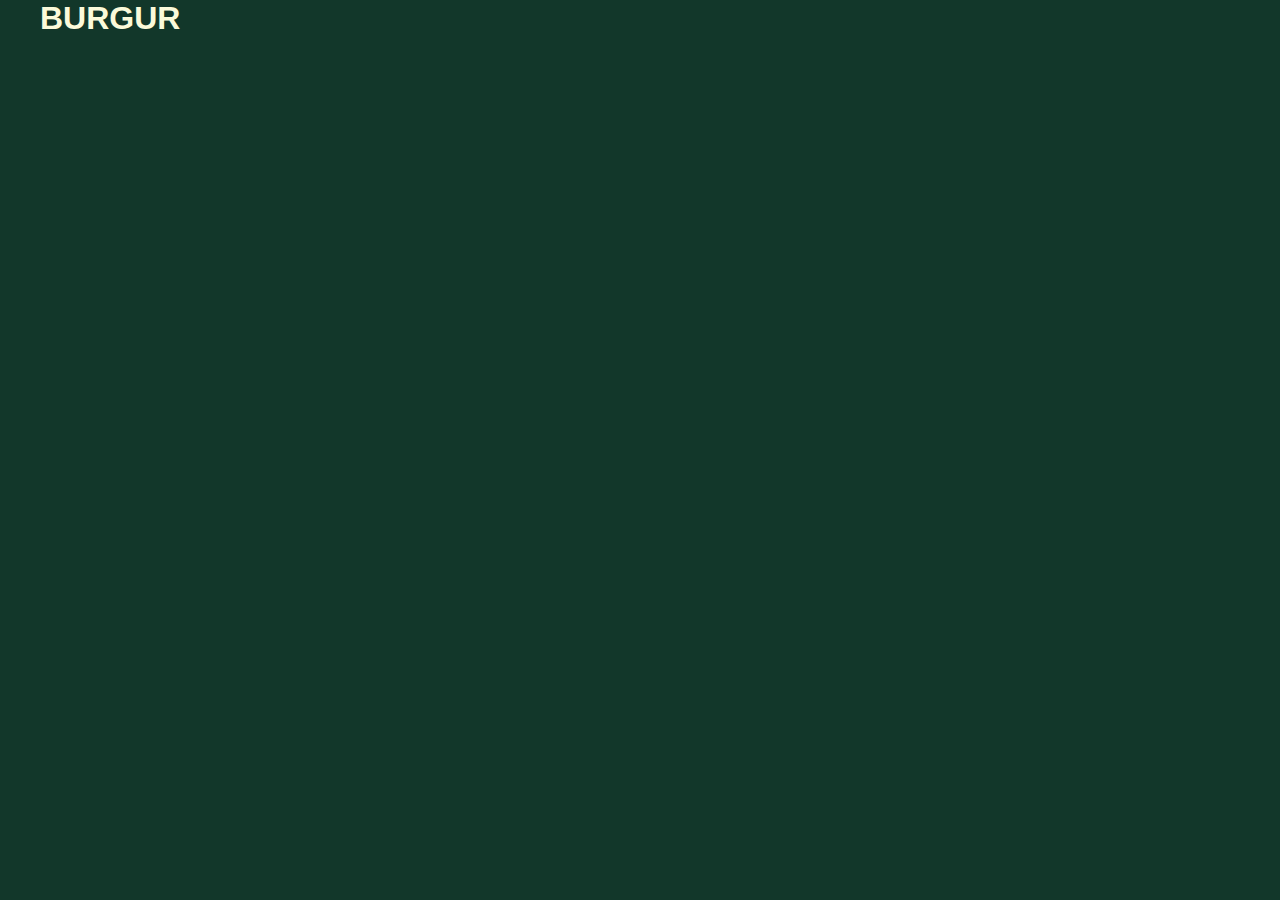
<file: Burgerclub/index.html>
<!DOCTYPE html>
<html lang="en">
<head>
    <meta charset="UTF-8">
    <meta name="viewport" content="width=device-width, initial-scale=1.0">
    <title>Burger Club</title>
    <link rel="stylesheet" href="style.css">
</head>
<body>

      <div class="navigation container">
            <div class="logo_container">
                  <h1 class="logo_text">BURGUR</h1>
            </div>
      </div>

    <!-- NAVBAR -->
    <!-- <header class="navbar">
        <div class="logo">BURGUR</div>

        <nav class="menu">
            <a href="#">Home</a>
            <a href="#">Menu</a>
            <a href="#">About</a>
            <a href="#">Shop</a>
        </nav>
    </header> -->


    <!-- HERO SECTION -->
    <!-- <section class="hero">

        
        <div class="hero-left">
            <h3 class="tagline">THE ULTIMATE</h3>
            <h1 class="title">Burger Club</h1>
            <p class="subtitle">Savor the Flavor, Join the Club!</p>

            <div class="thumbs">
                <img src="images/bur1.png" alt="">
                <img src="images/bur2.png" alt="">
                <img src="images/bur3.png" alt="">
                <img src="images/bur4.png" alt="">
            </div>
        </div>

        
        <div class="hero-right">
            <img src="images/bur.png" class="burger" alt="">
            <div class="burger-shadow"></div>
        </div>

    </section> -->

</body>
</html>
</file>
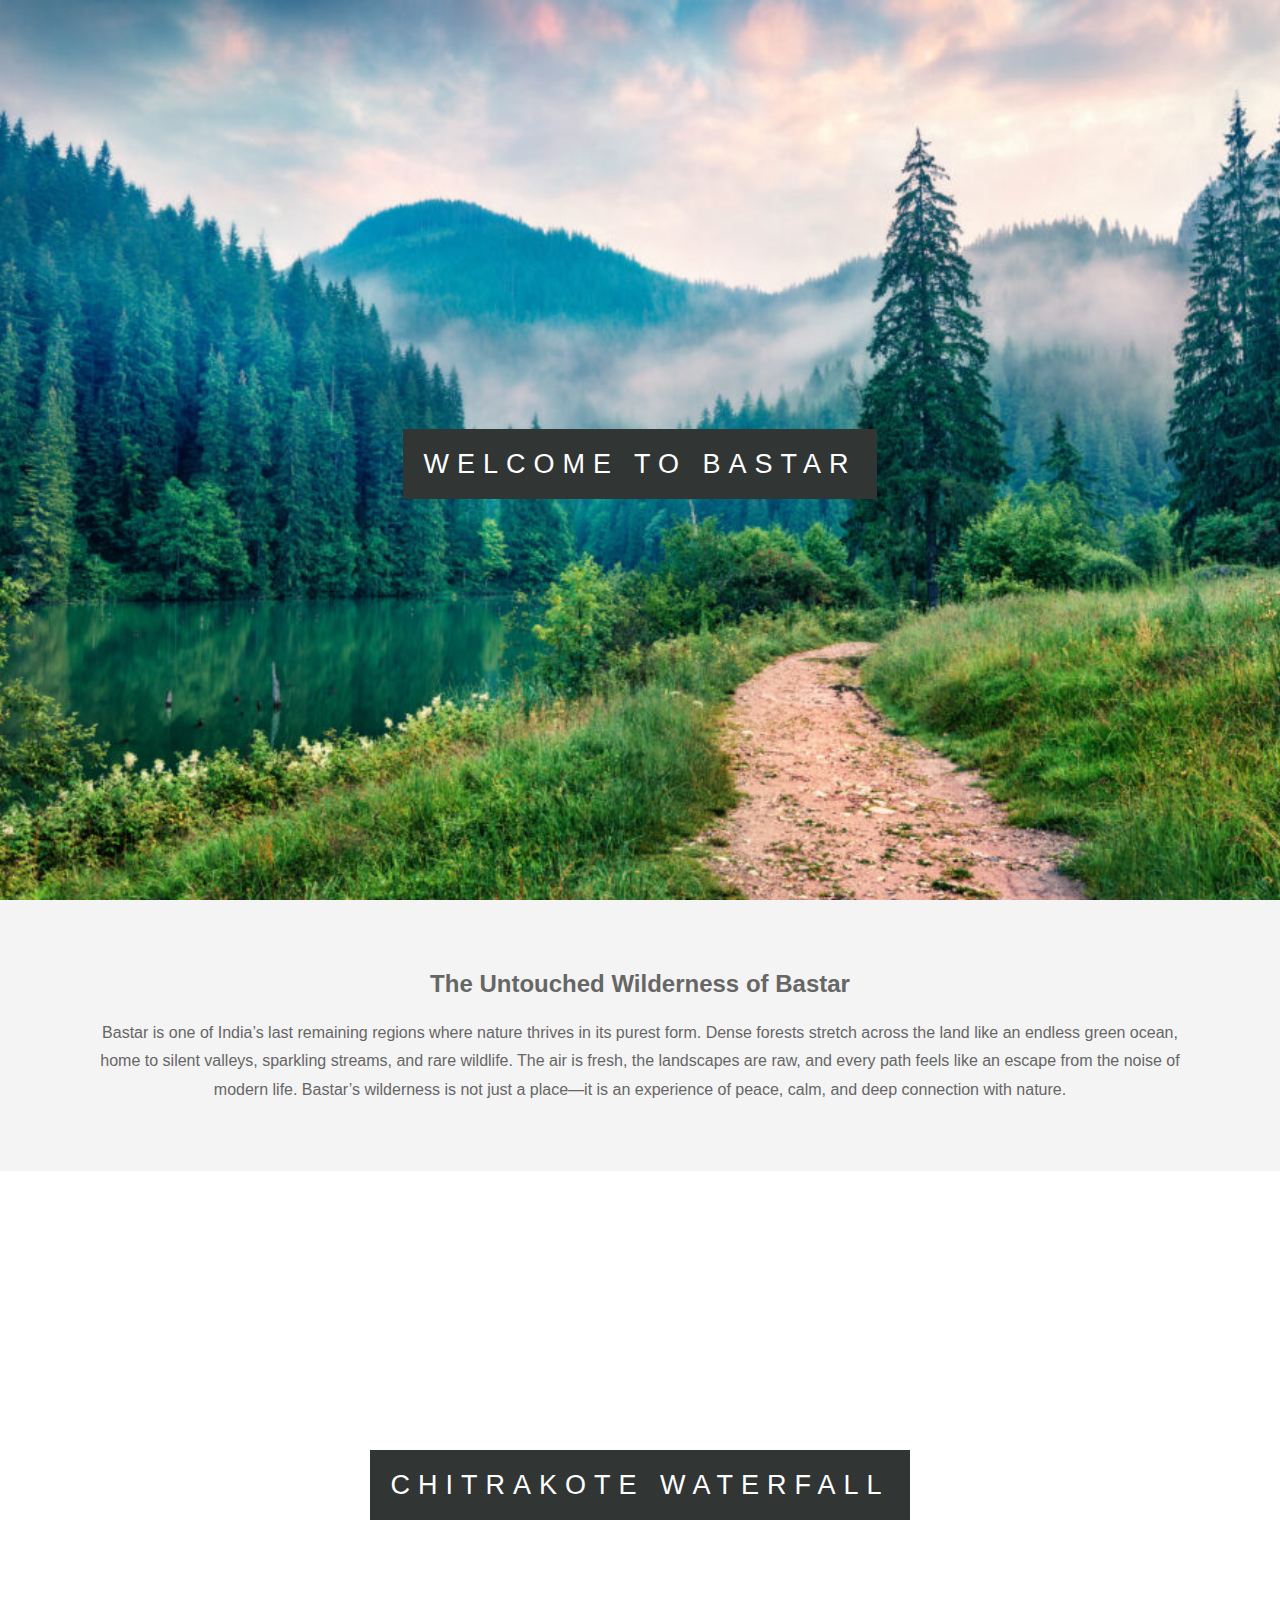
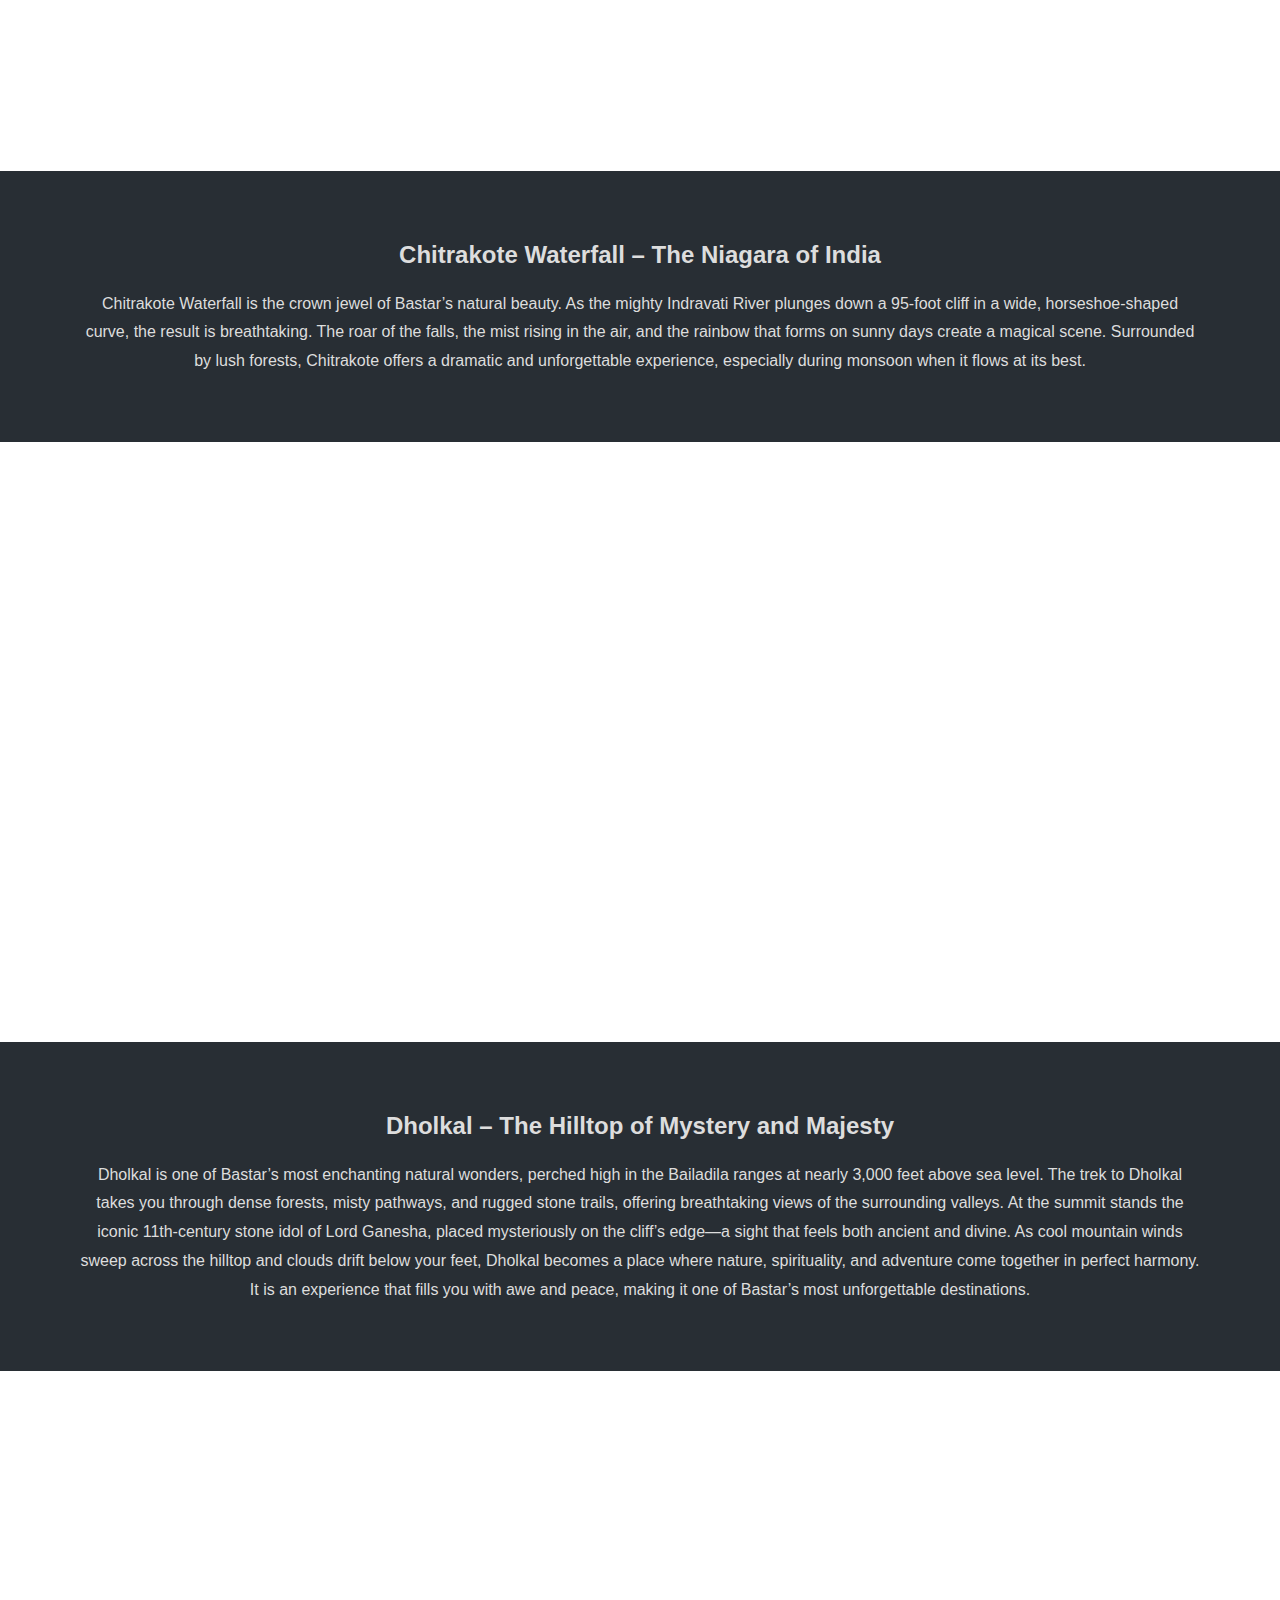
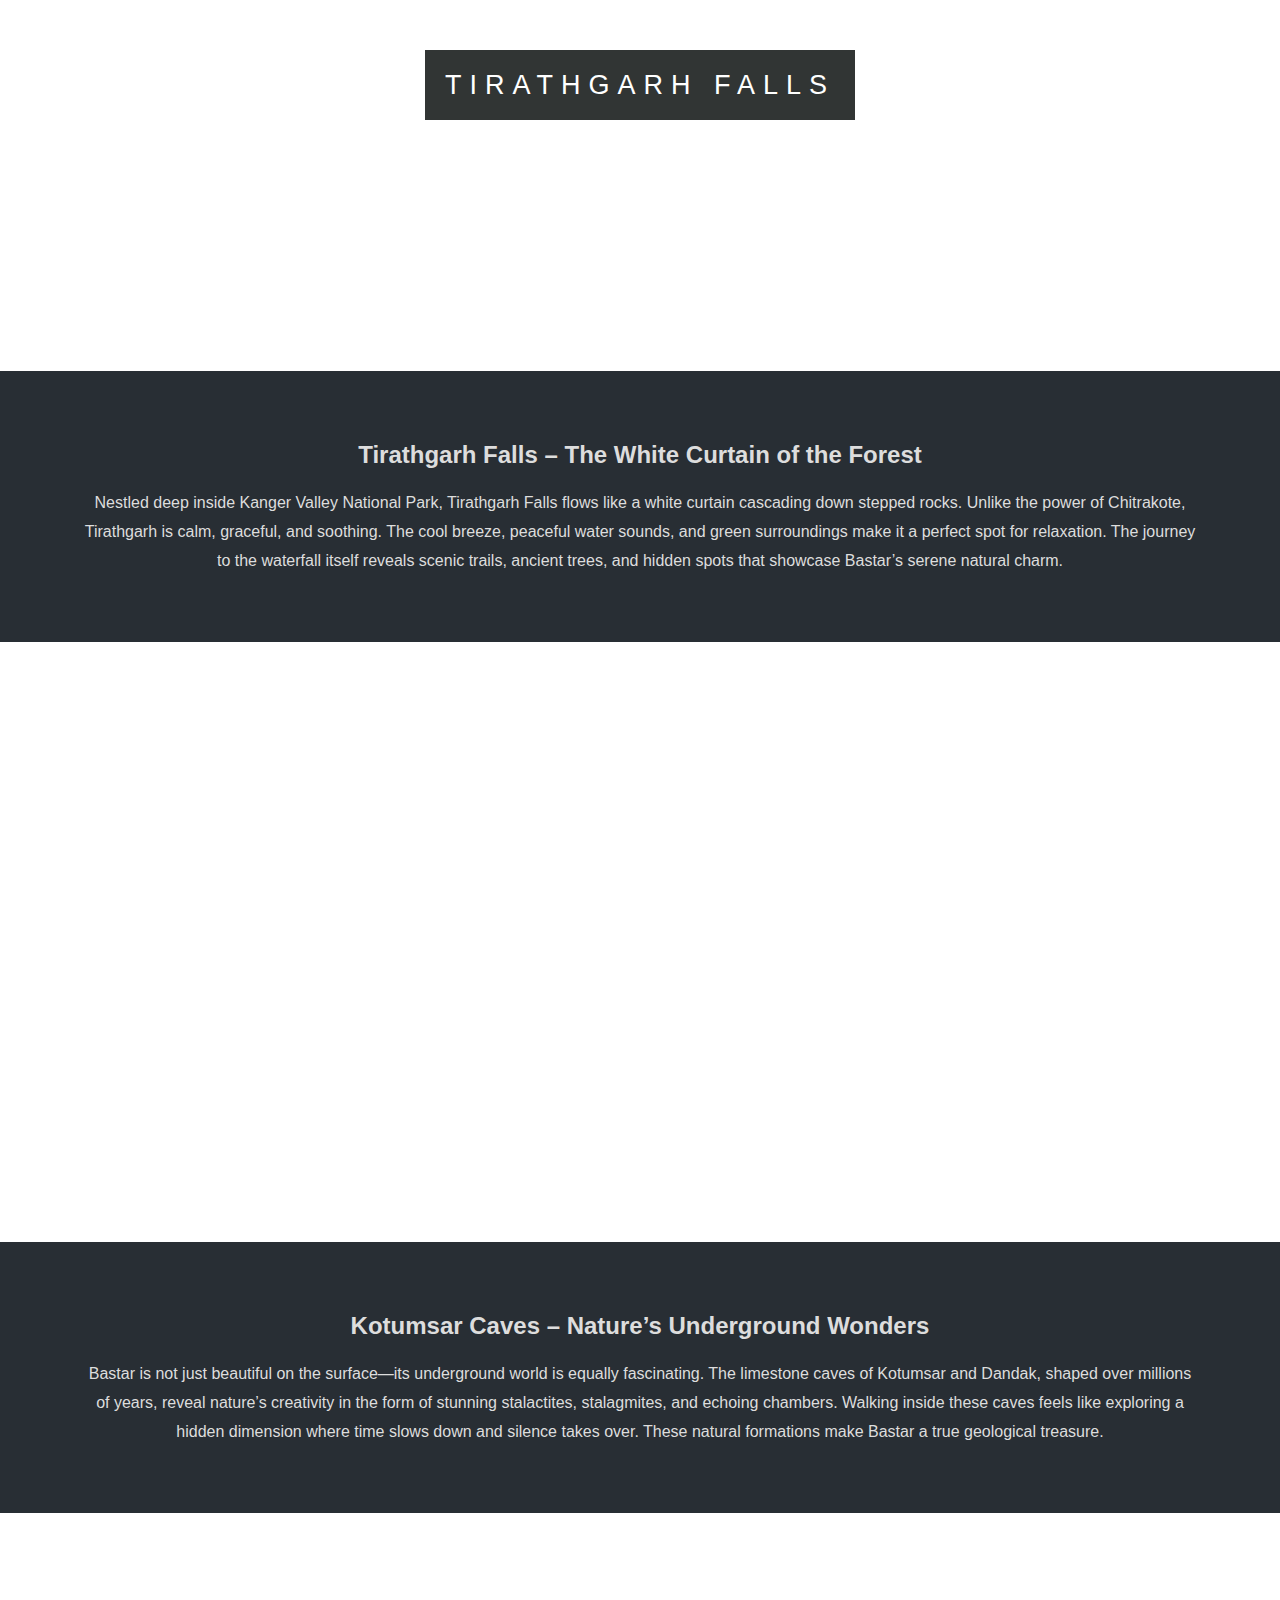
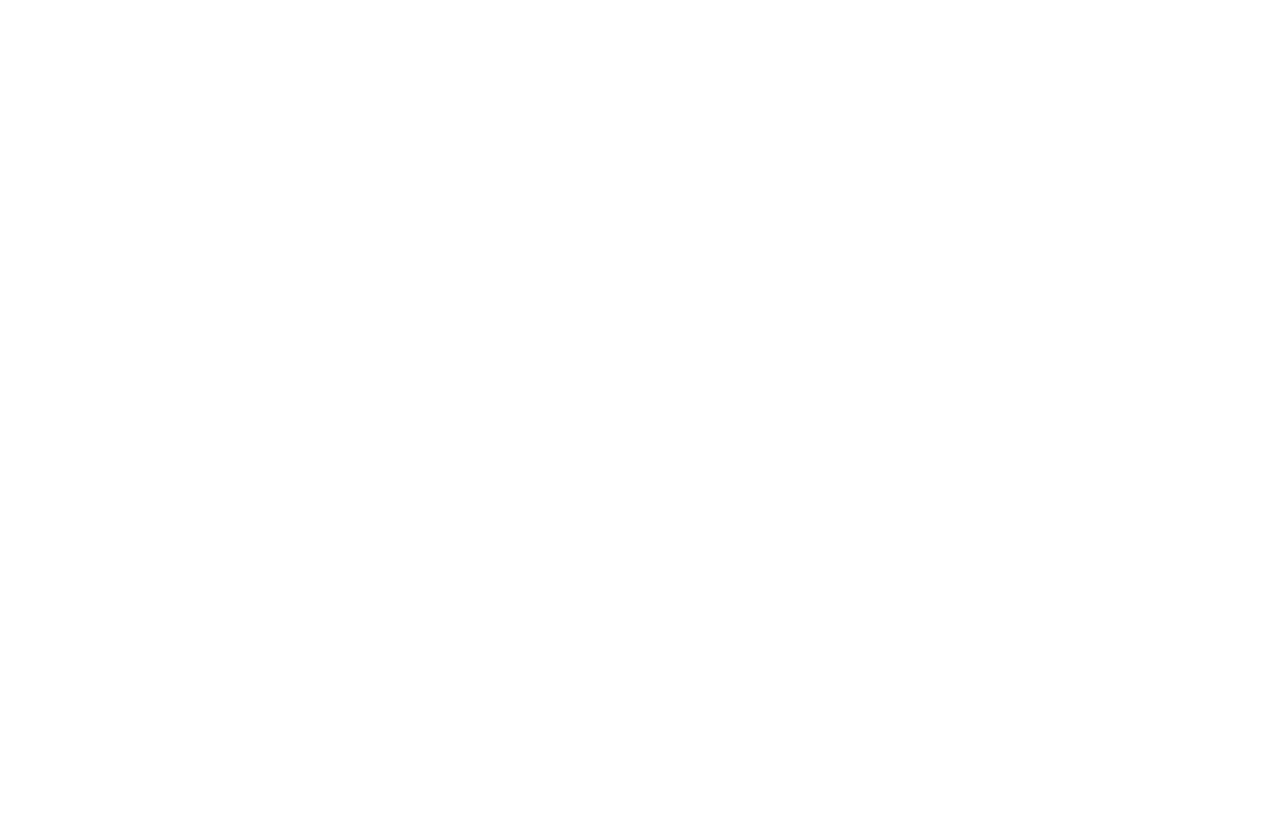
<file: parallexwebsite/index.html>
<!DOCTYPE html>
<html lang="en">
<head>
      <meta charset="UTF-8">
      <meta name="viewport" content="width=device-width, initial-scale=1.0">
      <title>Parallax Website</title>
      <link rel="stylesheet" href="style.css">
</head>
<body>
      <section class="pimg1">
            <div class="ptext">
                  <span class="textBg">
                        Welcome to Bastar
                  </span>
            </div>
      </section>
      <section class="section section-light">
            <h2>The Untouched Wilderness of Bastar</h2>
            <p>
                  Bastar is one of India’s last remaining regions where nature thrives in its purest form. 
                  Dense forests stretch across the land like an endless green ocean, home to silent valleys, sparkling streams, and rare wildlife. 
                  The air is fresh, the landscapes are raw, and every path feels like an escape from the noise of modern life. 
                  Bastar’s wilderness is not just a place—it is an experience of peace, calm, and deep connection with nature.
            </p>
      </section>

      <section class="pimg2">
            <div class="ptext">
                  <span class="textBg">
                       Chitrakote Waterfall
                  </span>
            </div>
      </section>

      <section class="section section-dark">
            <h2>Chitrakote Waterfall – The Niagara of India</h2>
            <p>
                  Chitrakote Waterfall is the crown jewel of Bastar’s natural beauty. 
                  As the mighty Indravati River plunges down a 95-foot cliff in a wide, horseshoe-shaped curve, the result is breathtaking. 
                  The roar of the falls, the mist rising in the air, and the rainbow that forms on sunny days create a magical scene. 
                  Surrounded by lush forests, Chitrakote offers a dramatic and unforgettable experience, especially during monsoon when it flows at its best.
            </p>
      </section>

      <section class="pimg3">
            <div class="ptext">
                  <span class="textBg2">
                        Dholkal
                  </span>
            </div>
      </section>

      <section class="section section-dark">
            <h2>Dholkal – The Hilltop of Mystery and Majesty</h2>
            <p>
                  Dholkal is one of Bastar’s most enchanting natural wonders, perched high in the Bailadila ranges at nearly 3,000 feet above sea level. 
                  The trek to Dholkal takes you through dense forests, misty pathways, and rugged stone trails, offering breathtaking views of the surrounding valleys. 
                  At the summit stands the iconic 11th-century stone idol of Lord Ganesha, placed mysteriously on the cliff’s edge—a sight that feels both ancient and divine. 
                  As cool mountain winds sweep across the hilltop and clouds drift below your feet, Dholkal becomes a place where nature, spirituality, and adventure come together in perfect harmony. 
                  It is an experience that fills you with awe and peace, making it one of Bastar’s most unforgettable destinations.
            </p>
      </section>

      <section class="pimg4">
            <div class="ptext">
                  <span class="textBg">
                       Tirathgarh Falls
                  </span>
            </div>
      </section>

      <section class="section section-dark">
            <h2>Tirathgarh Falls – The White Curtain of the Forest</h2>
            <p>
                  Nestled deep inside Kanger Valley National Park, Tirathgarh Falls flows like a white curtain cascading down stepped rocks. 
                  Unlike the power of Chitrakote, Tirathgarh is calm, graceful, and soothing. The cool breeze, peaceful water sounds, and green surroundings make it a perfect spot for relaxation. 
                  The journey to the waterfall itself reveals scenic trails, ancient trees, and hidden spots that showcase Bastar’s serene natural charm.
            </p>
      </section>

      <section class="pimg5">
            <div class="ptext">
                  <span class="textBg2">
                        Kotumsar Caves
                  </span>
            </div>
      </section>

      <section class="section section-dark">
            <h2>Kotumsar Caves – Nature’s Underground Wonders</h2>
            <p>
                  Bastar is not just beautiful on the surface—its underground world is equally fascinating. 
                  The limestone caves of Kotumsar and Dandak, shaped over millions of years, reveal nature’s creativity in the form of stunning stalactites, stalagmites, and echoing chambers. 
                  Walking inside these caves feels like exploring a hidden dimension where time slows down and silence takes over. 
                  These natural formations make Bastar a true geological treasure.
            </p>
      </section>

      <section class="pimg6">
            <div class="ptext">
                  <span class="textBg2">
                        Bastar is not just a place you visit — it is a place your heart returns to
                  </span>
            </div>
      </section>

      <!-- <section class="section section-light">
            <h2>Bastar – A Place That Stays With You</h2>
            <p>
                  Bastar is not a trip you finish—it is a feeling that follows you long after you leave. It stays in the memory of roaring waterfalls, the peace of mountain winds, the silence of deep caves, and the warmth of untouched forests.
                  It is nature at its purest, beauty at its most honest, and adventure at its most heartfelt.<br>
                  In Bastar, you don’t just explore the land—you become a part of it.
            </p>
      </section> -->

      
      
</body>
</html>
</file>
<file: parallexwebsite/style.css>
html,body{
      height: 100%;
      margin:0;
      font-size: 16px;
      font-family: 'Lucida Sans', 'Lucida Sans Regular', 'Lucida Grande', 'Lucida Sans Unicode', Geneva, Verdana, sans-serif;
      font-weight: 400;
      line-height: 1.8em;
      color: black; 
}

.pimg1{
      background-image: url(images/Nature.jpeg);
      min-height: 100%;
      
}
.pimg2{
      background-image: url(images/CHITRAKOTE.jpg);
      min-height: 600px;
}
.pimg3{
      background-image: url(images/dholkal.webp);
      min-height: 600px;
      
}
.pimg4{
      background-image: url(images/Tirathgarh_waterfalls_optimized.jpeg);
      min-height: 600px;
      
}
.pimg5{
      background-image: url(images/kutumsarcaves.jpg);
      min-height: 600px;
}
.pimg6{
      background-image: url(images/end.jpg);
      min-height: 100%;
}
.pimg1,.pimg2,.pimg3,.pimg4,.pimg5,.pimg6{
      position: relative;
      background-position: center;
      background-size: cover;
      background-repeat: no-repeat;
      background-attachment: fixed;
}
.ptext{
      position: absolute;
      top: 50%;
      width: 100%;
      text-align: center;
      color: black;
      font-size: 27px;
      letter-spacing: 8px;
      text-transform: uppercase;
}
.textBg{
      background: #313534;
      color:#fff;
      padding: 20px;
      

}
.textBg2{
      background:transparent;
      color:#fff;
      padding: 20px;
      display: inline-block;
    max-width: 90%;
    line-height: 1.4;

}

.section{
      padding: 50px 80px;
      text-align: center;
}
.section-light{
      background-color: #f4f4f4;
      color:#666;
}

.section-dark{
      background-color: #282e34;
      color:#ddd;
}
</file>
<file: Burgerclub/style.css>
/* RESET */
* {
    margin: 0;
    padding: 0;
    box-sizing: border-box;
}

body {
    background: #12372A;
    font-family: "Montserrat", sans-serif;
    color: #FBFADA;
    overflow-x: hidden;
}

.navigation{
      display: flex;
      justify-content: space-between;
      align-items: center;
}

.container{
      max-width: 1200px;
      margin: 0 auto;
}
/* ============================= */
/* NAVBAR */
/* ============================= */
.navbar {
    width: 100%;
    padding: 25px 80px;
    display: flex;
    justify-content: space-between;
    align-items: center;
}

.logo {
    font-family: "Abril Fatface", serif;
    font-size: 36px;
    letter-spacing: 4px;
    color: #F6F0D9;
}

.menu {
    display: flex;
    gap: 40px;
}

.menu a {
    text-decoration: none;
    color: #FBFADA;
    font-style: italic;
    font-size: 16px;
    opacity: 0.9;
    transition: .3s;
}

.menu a:hover {
    opacity: 1;
}


/* ============================= */
/* HERO SECTION */
/* ============================= */
.hero {
    display: flex;
    justify-content: space-between;
    align-items: center;
    padding: 40px 80px;
    margin-top: 20px;
}

/* LEFT */
.hero-left {
    display: flex;
    flex-direction: column;
    max-width: 45%;
}

.tagline {
    font-size: 18px;
    letter-spacing: 8px;
    opacity: 0.8;
    margin-bottom: 10px;
}

.title {
    font-family: "Abril Fatface", serif;
    font-size: 82px;
    color: #FBFADA;
    margin-bottom: 10px;
}

.subtitle {
    font-size: 17px;
    opacity: 0.9;
    margin-bottom: 40px;
    letter-spacing: 1px;
}


/* Thumbnail Images */
.thumbs {
    display: flex;
    gap: 20px;
}

.thumbs img {
    width: 85px;
    height: 65px;
    border-radius: 12px;
    object-fit: cover;
    transition: .3s;
    cursor: pointer;
}

.thumbs img:hover {
    transform: scale(1.08);
}


/* ============================= */
/* RIGHT (BURGER IMAGE) */
/* ============================= */
.hero-right {
    position: relative;
}

.burger {
    width: 480px;
    z-index: 2;
}

/* SHADOW */
.burger-shadow {
    position: absolute;
    bottom: -25px;
    left: 50%;
    transform: translateX(-50%);
    width: 420px;
    height: 55px;
    background: rgba(0, 0, 0, 0.45);
    border-radius: 50%;
    filter: blur(25px);
}


/* ============================= */
/* RESPONSIVE */
/* ============================= */
@media (max-width: 900px) {
    .hero {
        flex-direction: column;
        text-align: center;
    }

    .hero-left {
        max-width: 100%;
        align-items: center;
    }

    .burger {
        width: 380px;
    }

    .burger-shadow {
        width: 300px;
    }
}
</file>
